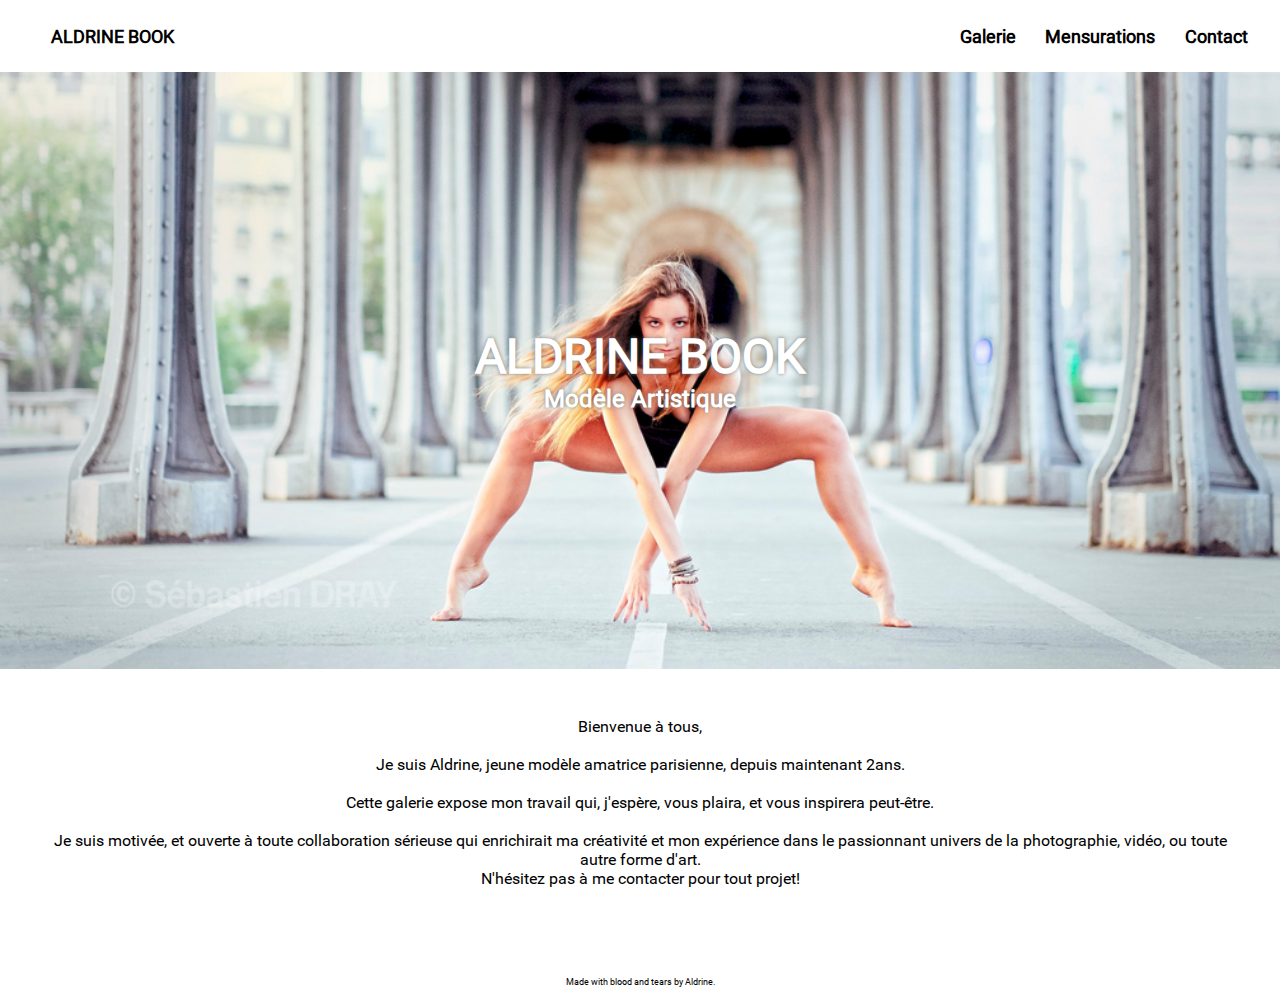
<file: index.html>
<!DOCTYPE html>
<html>
  <head>
    <meta charset="UTF-8">
    <link rel="stylesheet" href="style.css" />
    <link rel="stylesheet" href="styletext.css" />
    <title>Aldrine Book</title>
  </head>

  <body>
    <header>
        <a href="index.html">ALDRINE BOOK</a>
        <div class="menu">
          <a href="galerie.html">Galerie</a>
          <a href="mensurations.html">Mensurations</a>
          <a href="contact.html">Contact</a>
        </div>
    </header>
    <section class="banner">
      <h1>ALDRINE BOOK</h1>
      <h3>Modèle Artistique<h3>
    </section>
    <section class="text">
        <p>Bienvenue à tous,<br /><br />Je suis Aldrine, jeune
          modèle amatrice parisienne, depuis maintenant 2ans.
          <br /><br />Cette galerie expose mon
          travail qui, j'espère, vous plaira, et vous inspirera
          peut-être.
          <br /><br />Je suis motivée,
          et ouverte à toute collaboration sérieuse qui
          enrichirait ma créativité et mon expérience dans
          le passionnant univers de la photographie, vidéo,
          ou toute autre forme d'art.<br /> N'hésitez pas à me
          contacter pour tout projet!</p>
    </section>
    <footer>
      <p>Made with blood and tears by Aldrine.</p>
    </footer>
  </body>
</html>
</file>
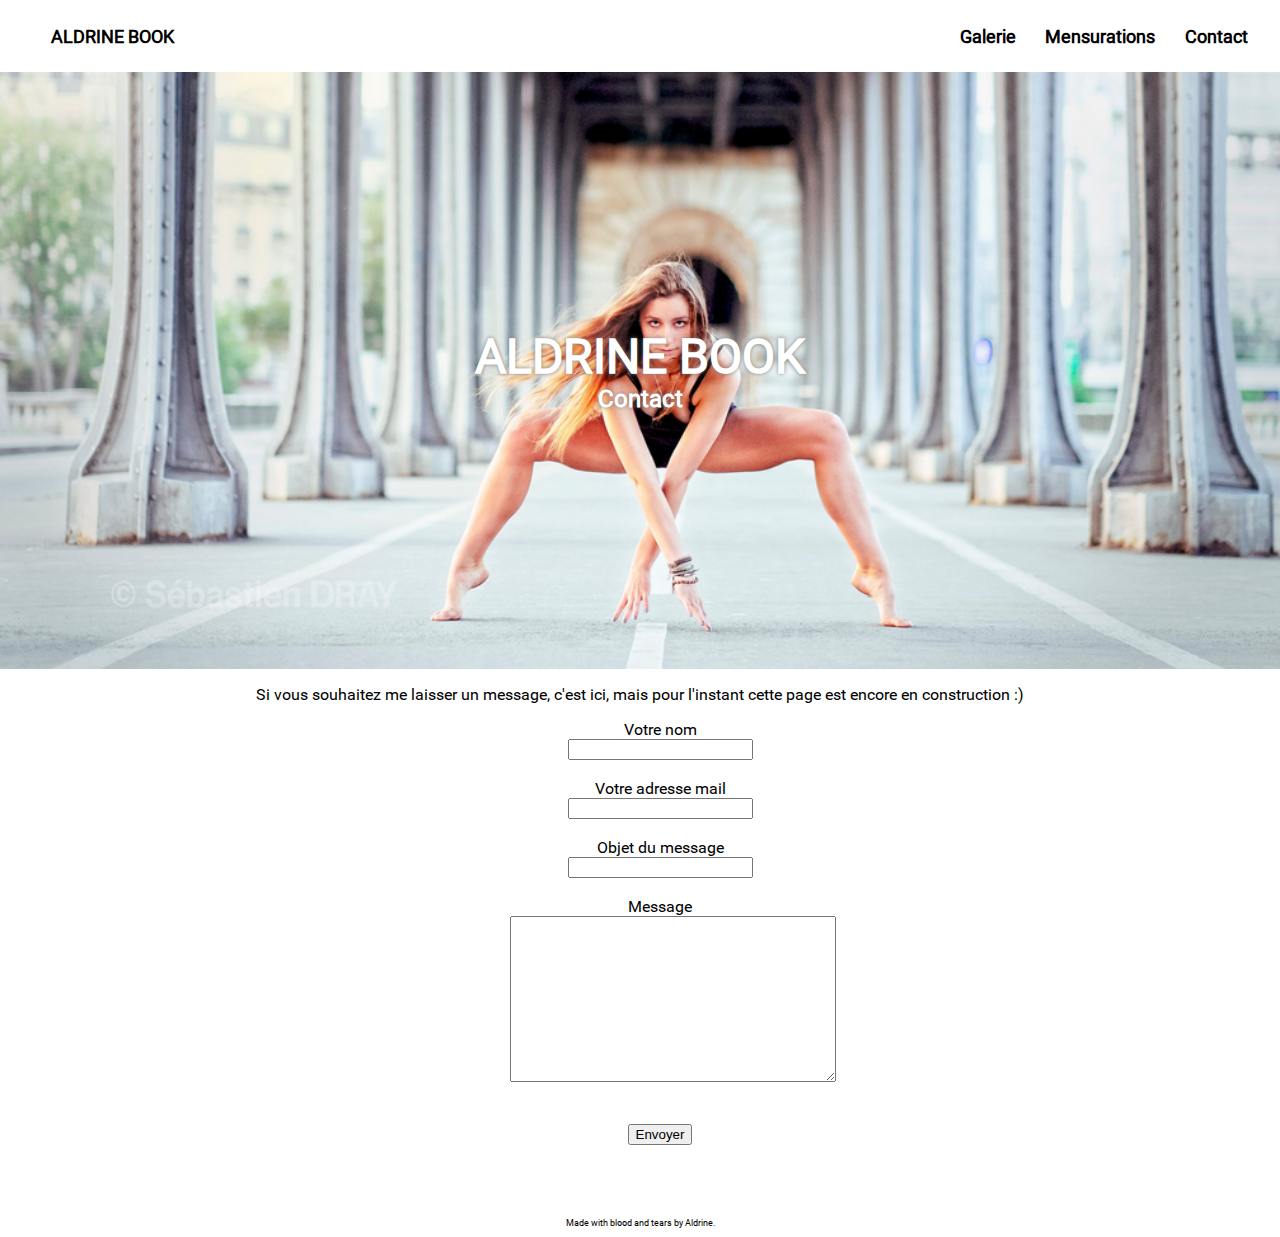
<file: contact.html>
<!DOCTYPE html>
<html>
  <head>
    <meta charset="UTF-8">
    <link rel="stylesheet" href="style.css" />
    <link rel="stylesheet" href="styleform.css" />
    <script src='https://www.google.com/recaptcha/api.js'></script>
    <title>Aldrine Book : Contact</title>
  </head>

  <body>
    <header>
        <a href="index.html">ALDRINE BOOK</a>
        <div class="menu">
          <a href="galerie.html">Galerie</a>
          <a href="mensurations.html">Mensurations</a>
          <a href="contact.html">Contact</a>
        </div>
    </header>
    <section class="banner">
      <h1>ALDRINE BOOK</h1>
      <h3>Contact<h3>
    </section>
    <section>
      <p>Si vous souhaitez me laisser un message, c'est
         ici, mais pour l'instant cette page est encore
          en construction :)</p>
      <form method="post" action="message.php">
        <ul>
          <li><label for="name">Votre nom</label><br /><input type="text" name="name" required /></li><br />
          <li><label for="mail">Votre adresse mail</label><br /><input type="email" name="mail" required /></li><br />
          <li><label for="object">Objet du message</label><br /><input type="text" name="object" required /></li><br />
          <li><label for="message">Message</label><br /><textarea type="text" name="message"></textarea></li><br />
          <li><div class="g-recaptcha" data-sitekey="6Lfl_SITAAAAAJ51N-GB9S98DYPW90pyHPLEKrwf"></div></li><br />
          <li><input type="submit" value="Envoyer" /></li>
        </ul>
      </form>
    </section>
    <footer>
      <p>Made with blood and tears by Aldrine.</p>
    </footer>
  </body>
</html>
</file>
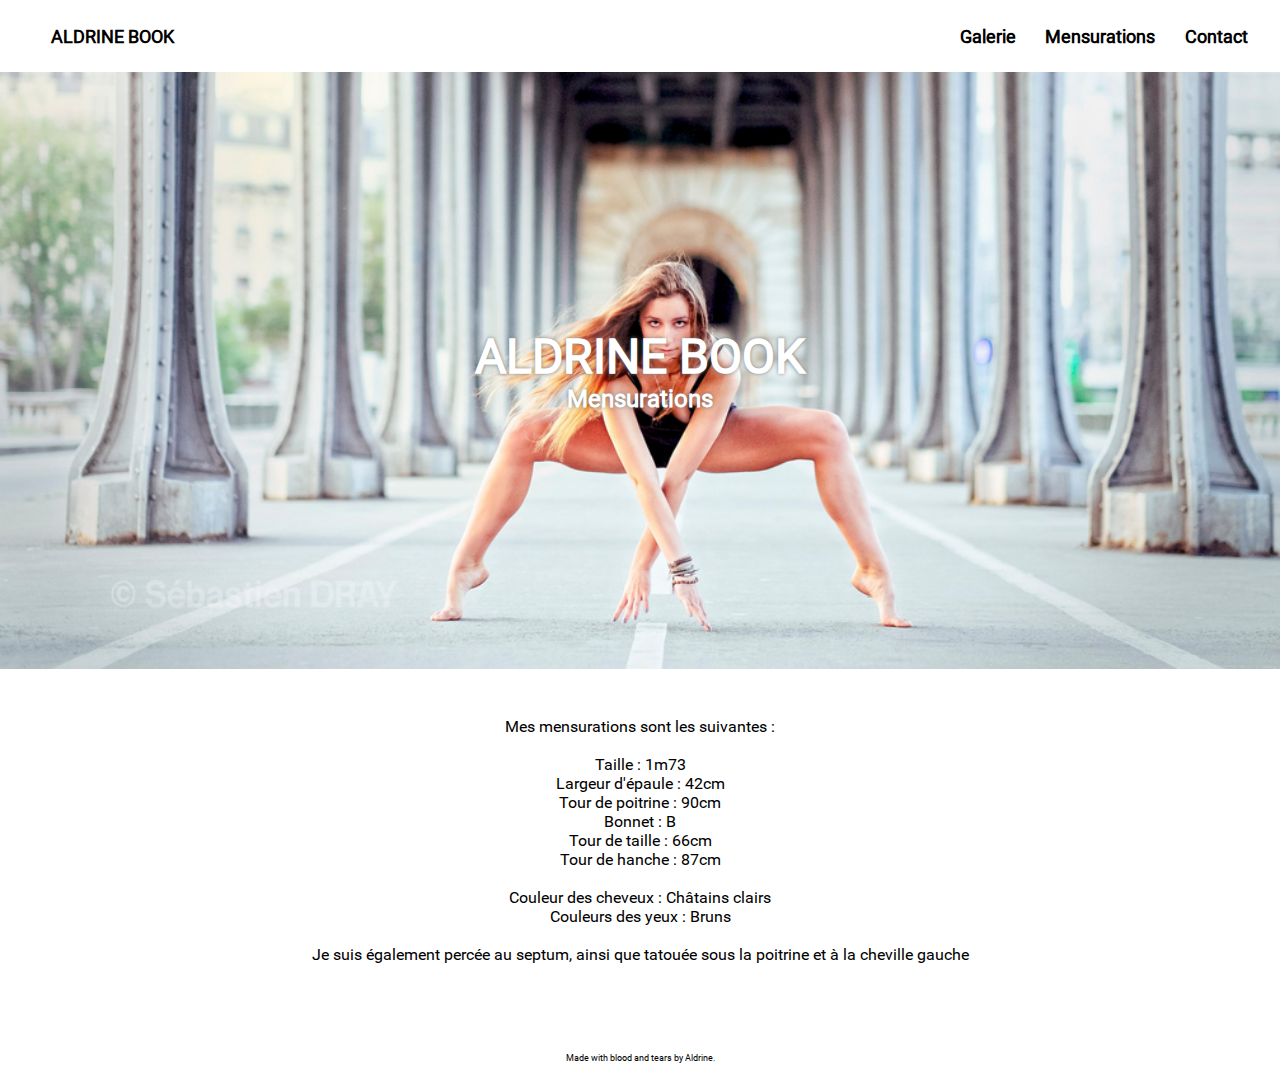
<file: mensurations.html>
<!DOCTYPE html>
<html>
  <head>
    <meta charset="UTF-8">
    <link rel="stylesheet" href="style.css" />
    <link rel="stylesheet" href="styletext.css" />
    <title>Aldrine Book : Mensurations</title>
  </head>

  <body>
    <header>
        <a href="index.html">ALDRINE BOOK</a>
        <div class="menu">
          <a href="galerie.html">Galerie</a>
          <a href="mensurations.html">Mensurations</a>
          <a href="contact.html">Contact</a>
        </div>
    </header>
    <section class="banner">
      <h1>ALDRINE BOOK</h1>
      <h3>Mensurations<h3>
    </section>
    <section class="text">
      <p>Mes mensurations sont les suivantes :<br /><br />
        Taille :  1m73<br />Largeur d'épaule :  42cm<br />
        Tour de poitrine :  90cm<br />Bonnet :  B
        <br />Tour de taille :  66cm<br /> Tour de hanche :
          87cm<br /><br />Couleur des cheveux :  Châtains
        clairs<br />Couleurs des yeux :  Bruns<br /><br />
        Je suis également percée au septum, ainsi que tatouée sous la poitrine
        et à la cheville gauche</p>
    </section>
    <footer>
      <p>Made with blood and tears by Aldrine.</p>
    </footer>
  </body>
</html>
</file>
<file: style.css>
@font-face {
  font-family: 'Roboto-Regular';
  src : url('Roboto-Regular.ttf');
}
body
{
  font-family: 'Roboto-Regular';
  margin: 0;
}
/* HEADER */
header
{
  padding-top: 2%;
  padding-bottom: 2%;
}
.menu
{
    float: right;
    width: 50%;
    text-align: right;
    margin-right: 2.5%;
}
a
{
  color : black;
  font-weight :bold;
  font-size: large;
  text-decoration: none;
  margin-left: 4%;
}
/* BANDEAU */
.banner
{
  background-image : url("fond.png");
  background-size : cover;
  background-position: center bottom;
  padding-top: 20%;
  padding-bottom: 20%;
}
h1, h3
{
  color : white;
  text-align : center;
  margin: 0;
  text-shadow: 0px 0px 4px grey;
}
h1
{
  font-size: 3em;
  font-weight: 1000;
}
h3
{
  font-size: 1.5em;
}

/* FOOTER */
footer
{
  font-size: 0.55em;
  text-align: center;
  padding-top: 5%;
}
</file>
<file: styletext.css>
/* CONTENU */
.text p
{
  text-align: center;
  margin-left: 3%;
  margin-right: 3%;
  font-weight: normal;
  padding-top: 2em;
}
</file>
<file: styleform.css>
/* CONTENU */
section
{
  text-align: center;
}
textarea
{
  width : 24em;
  height : 12em;
}
ul
{
  list-style-type: none;
  width: 300px;
  margin: auto;
}
</file>
